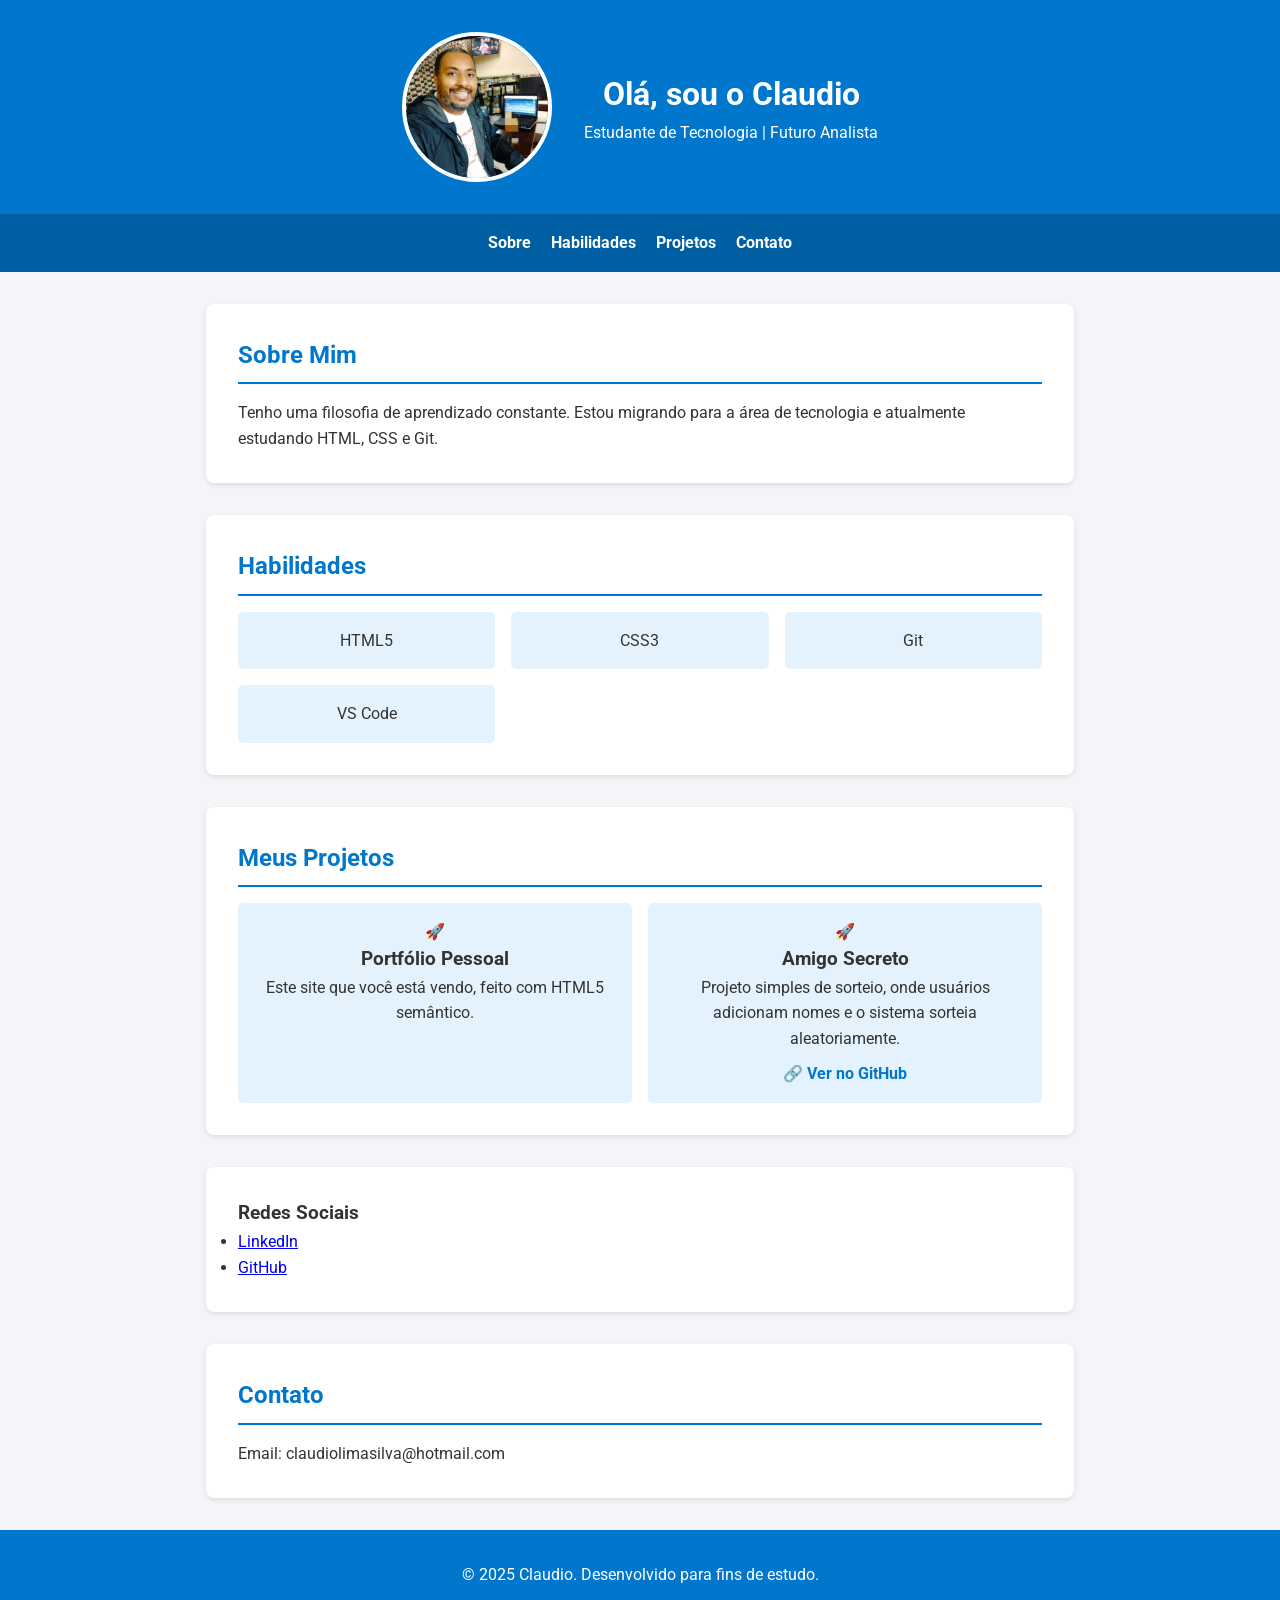
<file: index.html>
<!DOCTYPE html>
<html lang="pt-BR">
<head>
    <meta charset="UTF-8">
    <meta name="viewport" content="width=device-width, initial-scale=1.0">
    <title>Meu Portfólio</title>
    
    <link rel="preconnect" href="https://fonts.googleapis.com">
    <link rel="preconnect" href="https://fonts.gstatic.com" crossorigin>
    <link href="https://fonts.googleapis.com/css2?family=Poppins:wght@400;700&family=Roboto:wght@400;500&display=swap" rel="stylesheet">

    <link rel="stylesheet" href="styles.css">
</head>
<body>

    <header>
        <div class="header-container">
            <img src="Claudio notebook.jpeg" alt="Foto Claudio" class="minha-foto">
            <div>
                <h1>Olá, sou o Claudio</h1>
                <p class="slogan">Estudante de Tecnologia | Futuro Analista</p>
            </div>
        </div>
    </header>

    <nav>
        <ul>
            <li><a href="#sobre">Sobre</a></li>
            <li><a href="#habilidades">Habilidades</a></li>
            <li><a href="#projetos">Projetos</a></li>
            <li><a href="#contato">Contato</a></li>
        </ul>
    </nav>

    <main>
        
        <section id="sobre" class="cartao">
            <h2>Sobre Mim</h2>
            <p>Tenho uma filosofia de aprendizado constante. Estou migrando para a área de tecnologia e atualmente estudando HTML, CSS e Git.</p>
        </section>

        <section id="habilidades" class="cartao">
            <h2>Habilidades</h2>
            <div class="grade-habilidades">
                <div class="item-habilidade">HTML5</div>
                <div class="item-habilidade">CSS3</div>
                <div class="item-habilidade">Git</div>
                <div class="item-habilidade">VS Code</div>
            </div>
        </section>

     <section id="projetos" class="cartao">
            <h2>Meus Projetos</h2>
            <div class="grade-projetos">
                
                <article class="projeto">
                    <h3>Portfólio Pessoal</h3>
                    <p>Este site que você está vendo, feito com HTML5 semântico.</p>
                </article>

                <article class="projeto">
                    <h3>Amigo Secreto</h3>
                    <p>Projeto simples de sorteio, onde usuários adicionam nomes e o sistema sorteia aleatoriamente.</p>
                    
                    <div style="margin-top: 10px;">
                        <a href="https://github.com/Claudiolima436/Desafio_amigo_secreto" target="_blank" style="text-decoration: none; color: #0077cc; font-weight: bold;">
                            🔗 Ver no GitHub
                        </a>
                    </div>
                </article>

            </div>
        </section>

        <aside class="cartao">
            <h3>Redes Sociais</h3>
            <ul>
                <li><a href="https://www.linkedin.com/in/claudio-lima-silva">LinkedIn</a></li>
                <li><a href="https://github.com/Claudiolima436">GitHub</a></li>
            </ul>
        </aside>

        <section id="contato" class="cartao">
            <h2>Contato</h2>
            <p>Email: claudiolimasilva@hotmail.com</p>
        </section>

    </main>

    <footer>
        <p>&copy; 2025 Claudio. Desenvolvido para fins de estudo.</p>
    </footer>

</body>
</html>
</file>
<file: styles.css>
/* === Variáveis CSS (Facilita mudar as cores depois) === */
:root {
    --cor-primaria: #0077cc;
    --cor-fundo: #f4f4f9;
    --cor-texto: #333;
    --cor-branco: #ffffff;
}

/* === Reset Básico (Para limpar margens padrão) === */
* {
    margin: 0;
    padding: 0;
    box-sizing: border-box;
}

body {
    font-family: 'Roboto', sans-serif;
    background-color: var(--cor-fundo);
    color: var(--cor-texto);
    line-height: 1.6;
}

/* === HEADER (Flexbox) === */
header {
    background-color: var(--cor-primaria);
    color: var(--cor-branco);
    padding: 2rem;
    text-align: center;
}

.header-container {
    display: flex;
    flex-direction: row; /* ALTERADO: row deixa lado a lado no PC */
    align-items: center;
    justify-content: center; /* Centraliza tudo */
    gap: 2rem; /* Aumentei o espaço para não ficar grudado */
}

.minha-foto {
    width: 150px;        /* Largura fixa */
    height: 150px;       /* Altura fixa igual à largura */
    object-fit: cover;   /* Garante que a foto não fique achatada */
    border-radius: 50%;  /* Faz a foto ficar redonda */
    border: 4px solid var(--cor-branco); /* A borda branca */
}

/* === NAV (Menu) === */
nav {
    background-color: #005fa3;
    padding: 1rem;
}

nav ul {
    display: flex;
    justify-content: center;
    list-style: none;
    gap: 20px;
}

nav a {
    color: var(--cor-branco);
    text-decoration: none;
    font-weight: bold;
    transition: color 0.3s;
}

nav a:hover {
    color: #ffd700;
}

/* === MAIN e Layout Geral === */
main {
    max-width: 900px;
    margin: 2rem auto;
    padding: 0 1rem;
}

.cartao {
    background: var(--cor-branco);
    padding: 2rem;
    margin-bottom: 2rem;
    border-radius: 8px;
    box-shadow: 0 2px 5px rgba(0,0,0,0.1);
}

h2 {
    color: var(--cor-primaria);
    border-bottom: 2px solid var(--cor-primaria);
    padding-bottom: 0.5rem;
    margin-bottom: 1rem;
}

/* === HABILIDADES e PROJETOS (CSS Grid) === */
.grade-habilidades, .grade-projetos {
    display: grid;
    grid-template-columns: repeat(auto-fit, minmax(200px, 1fr));
    gap: 1rem;
}

.item-habilidade, .projeto {
    background-color: #e3f2fd;
    padding: 1rem;
    border-radius: 5px;
    text-align: center;
}

/* Pseudo-elemento para enfeite nos artigos */
.projeto::before {
    content: "🚀 ";
}

/* === FOOTER === */
footer {
    text-align: center;
    padding: 2rem;
    background-color: var(--cor-primaria);
    color: var(--cor-branco);
    margin-top: 2rem;
}

/* === RESPONSIVIDADE (Celular) === */
@media (max-width: 600px) {
    
    /* Regra nova para o cabeçalho no celular */
    .header-container {
        flex-direction: column; /* Volta a ficar um em cima do outro */
        text-align: center;
    }

    /* Regra para o menu */
    nav ul {
        flex-direction: column; 
        align-items: center;
    }
}
</file>
